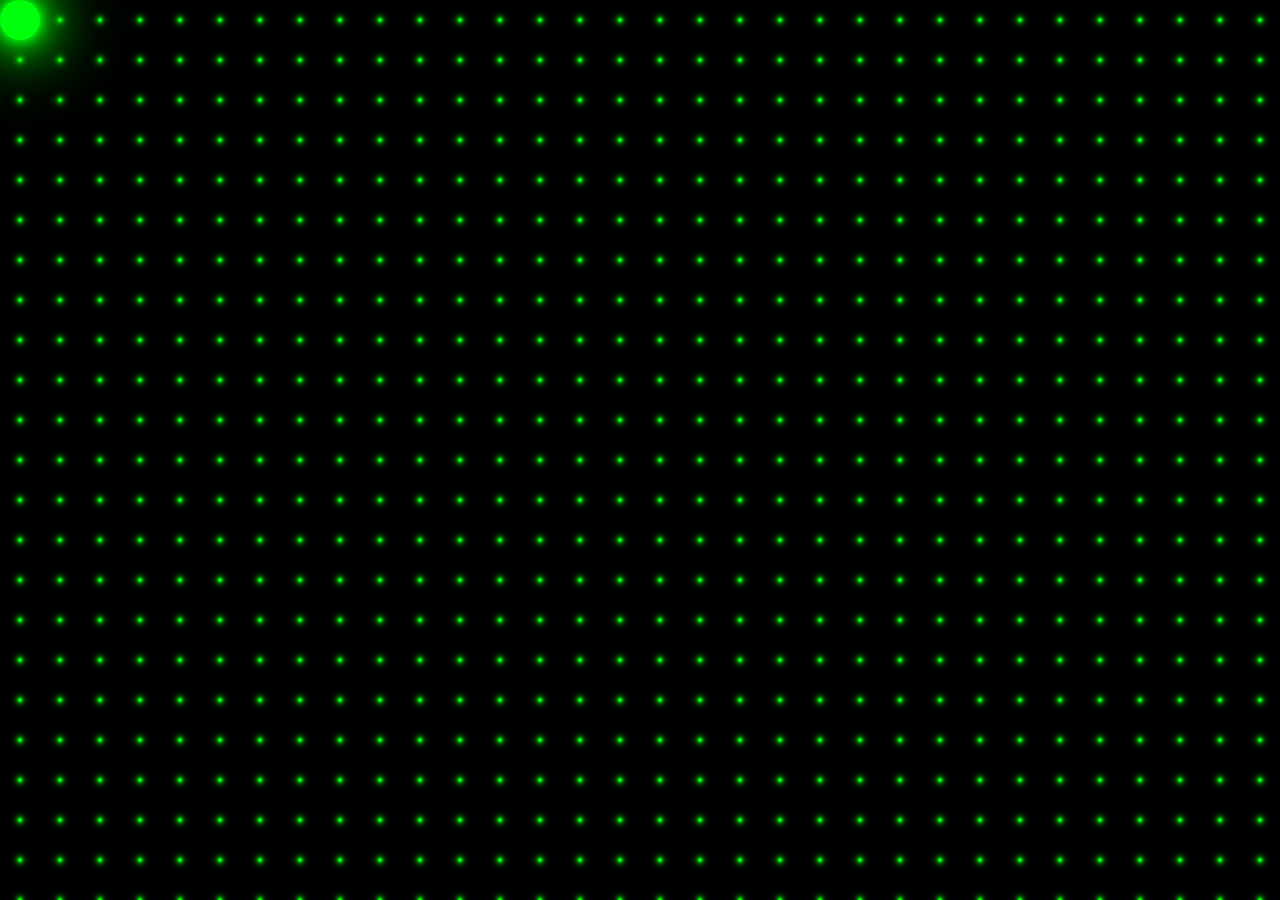
<file: discofloor/index.html>
<!DOCTYPE html>
<html>
    <head>
        <meta charset="utf-8">
        <title>disco</title>
        <link rel="stylesheet" href="style.css">
    </head>
    <body>
        <section>
            <span></span>
            <span></span>
            <span></span>
            <span></span>
            <span></span>
            <span></span>
            <span></span>
            <span></span>
            <span></span>
            <span></span>
            <span></span>
            <span></span>
            <span></span>
            <span></span>
            <span></span>
            <span></span>
            <span></span>
            <span></span>
            <span></span>
            <span></span>
            <span></span>
            <span></span>
            <span></span>
            <span></span>
            <span></span>
            <span></span>
            <span></span>
            <span></span>
            <span></span>
            <span></span>
            <span></span>
            <span></span>
            <span></span>
            <span></span>
            <span></span>
            <span></span>
            <span></span>
            <span></span>
            <span></span>
            <span></span>
            <span></span>
            <span></span>
            <span></span>
            <span></span>
            <span></span>
            <span></span>
            <span></span>
            <span></span>
            <span></span>
            <span></span>
            <span></span>
            <span></span>
            <span></span>
            <span></span>
            <span></span>
            <span></span>
            <span></span>
            <span></span>
            <span></span>
            <span></span>
            <span></span>
            <span></span>
            <span></span>
            <span></span>
            <span></span>
            <span></span>
            <span></span>
            <span></span>
            <span></span>
            <span></span>
            <span></span>
            <span></span>
            <span></span>
            <span></span>
            <span></span>
            <span></span>
            <span></span>
            <span></span>
            <span></span>
            <span></span>
            <span></span>
            <span></span>
            <span></span>
            <span></span>
            <span></span>
            <span></span>
            <span></span>
            <span></span>
            <span></span>
            <span></span>
            <span></span>
            <span></span>
            <span></span>
            <span></span>
            <span></span>
            <span></span>
            <span></span>
            <span></span>
            <span></span>
            <span></span>
            <span></span>
            <span></span>
            <span></span>
            <span></span>
            <span></span>
            <span></span>
            <span></span>
            <span></span>
            <span></span>
            <span></span>
            <span></span>
            <span></span>
            <span></span>
            <span></span>
            <span></span>
            <span></span>
            <span></span>
            <span></span>
            <span></span>
            <span></span>
            <span></span>
            <span></span>
            <span></span>
            <span></span>
            <span></span>
            <span></span>
            <span></span>
            <span></span>
            <span></span>
            <span></span>
            <span></span>
            <span></span>
            <span></span>
            <span></span>
            <span></span>
            <span></span>
            <span></span>
            <span></span>
            <span></span>
            <span></span>
            <span></span>
            <span></span>
            <span></span>
            <span></span>
            <span></span>
            <span></span>
            <span></span>
            <span></span>
            <span></span>
            <span></span>
            <span></span>
            <span></span>
            <span></span>
            <span></span>
            <span></span>
            <span></span>
            <span></span>
            <span></span>
            <span></span>
            <span></span>
            <span></span>
            <span></span>
            <span></span>
            <span></span>
            <span></span>
            <span></span>
            <span></span>
            <span></span>
            <span></span>
            <span></span>
            <span></span>
            <span></span>
            <span></span>
            <span></span>
            <span></span>
            <span></span>
            <span></span>
            <span></span>
            <span></span>
            <span></span>
            <span></span>
            <span></span>
            <span></span>
            <span></span>
            <span></span>
            <span></span>
            <span></span>
            <span></span>
            <span></span>
            <span></span>
            <span></span>
            <span></span>
            <span></span>
            <span></span>
            <span></span>
            <span></span>
            <span></span>
            <span></span>
            <span></span>
            <span></span>
            <span></span>
            <span></span>
            <span></span>
            <span></span>
            <span></span>
            <span></span>
            <span></span>
            <span></span>
            <span></span>
            <span></span>
            <span></span>
            <span></span>
            <span></span>
            <span></span>
            <span></span>
            <span></span>
            <span></span>
            <span></span>
            <span></span>
            <span></span>
            <span></span>
            <span></span>
            <span></span>
            <span></span>
            <span></span>
            <span></span>
            <span></span>
            <span></span>
            <span></span>
            <span></span>
            <span></span>
            <span></span>
            <span></span>
            <span></span>
            <span></span>
            <span></span>
            <span></span>
            <span></span>
            <span></span>
            <span></span>
            <span></span>
            <span></span>
            <span></span>
            <span></span>
            <span></span>
            <span></span>
            <span></span>
            <span></span>
            <span></span>
            <span></span>
            <span></span>
            <span></span>
            <span></span>
            <span></span>
            <span></span>
            <span></span>
            <span></span>
            <span></span>
            <span></span>
            <span></span>
            <span></span>
            <span></span>
            <span></span>
            <span></span>
            <span></span>
            <span></span>
            <span></span>
            <span></span>
            <span></span>
            <span></span>
            <span></span>
            <span></span>
            <span></span>
            <span></span>
            <span></span>
            <span></span>
            <span></span>
            <span></span>
            <span></span>
            <span></span>
            <span></span>
            <span></span>
            <span></span>
            <span></span>
            <span></span>
            <span></span>
            <span></span>
            <span></span>
            <span></span>
            <span></span>
            <span></span>
            <span></span>
            <span></span>
            <span></span>
            <span></span>
            <span></span>
            <span></span>
            <span></span>
            <span></span>
            <span></span>
            <span></span>
            <span></span>
            <span></span>
            <span></span>
            <span></span>
            <span></span>
            <span></span>
            <span></span>
            <span></span>
            <span></span>
            <span></span>
            <span></span>
            <span></span>
            <span></span>
            <span></span>
            <span></span>
            <span></span>
            <span></span>
            <span></span>
            <span></span>
            <span></span>
            <span></span>
            <span></span>
            <span></span>
            <span></span>
            <span></span>
            <span></span>
            <span></span>
            <span></span>
            <span></span>
            <span></span>
            <span></span>
            <span></span>
            <span></span>
            <span></span>
            <span></span>
            <span></span>
            <span></span>
            <span></span>
            <span></span>
            <span></span>
            <span></span>
            <span></span>
            <span></span>
            <span></span>
            <span></span>
            <span></span>
            <span></span>
            <span></span>
            <span></span>
            <span></span>
            <span></span>
            <span></span>
            <span></span>
            <span></span>
            <span></span>
            <span></span>
            <span></span>
            <span></span>
            <span></span>
            <span></span>
            <span></span>
            <span></span>
            <span></span>
            <span></span>
            <span></span>
            <span></span>
            <span></span>
            <span></span>
            <span></span>
            <span></span>
            <span></span>
            <span></span>
            <span></span>
            <span></span>
            <span></span>
            <span></span>
            <span></span>
            <span></span>
            <span></span>
            <span></span>
            <span></span>
            <span></span>
            <span></span>
            <span></span>
            <span></span>
            <span></span>
            <span></span>
            <span></span>
            <span></span>
            <span></span>
            <span></span>
            <span></span>
            <span></span>
            <span></span>
            <span></span>
            <span></span>
            <span></span>
            <span></span>
            <span></span>
            <span></span>
            <span></span>
            <span></span>
            <span></span>
            <span></span>
            <span></span>
            <span></span>
            <span></span>
            <span></span>
            <span></span>
            <span></span>
            <span></span>
            <span></span>
            <span></span>
            <span></span>
            <span></span>
            <span></span>
            <span></span>
            <span></span>
            <span></span>
            <span></span>
            <span></span>
            <span></span>
            <span></span>
            <span></span>
            <span></span>
            <span></span>
            <span></span>
            <span></span>
            <span></span>
            <span></span>
            <span></span>
            <span></span>
            <span></span>
            <span></span>
            <span></span>
            <span></span>
            <span></span>
            <span></span>
            <span></span>
            <span></span>
            <span></span>
            <span></span>
            <span></span>
            <span></span>
            <span></span>
            <span></span>
            <span></span>
            <span></span>
            <span></span>
            <span></span>
            <span></span>
            <span></span>
            <span></span>
            <span></span>
            <span></span>
            <span></span>
            <span></span>
            <span></span>
            <span></span>
            <span></span>
            <span></span>
            <span></span>
            <span></span>
            <span></span>
            <span></span>
            <span></span>
            <span></span>
            <span></span>
            <span></span>
            <span></span>
            <span></span>
            <span></span>
            <span></span>
            <span></span>
            <span></span>
            <span></span>
            <span></span>
            <span></span>
            <span></span>
            <span></span>
            <span></span>
            <span></span>
            <span></span>
            <span></span>
            <span></span>
            <span></span>
            <span></span>
            <span></span>
            <span></span>
            <span></span>
            <span></span>
            <span></span>
            <span></span>
            <span></span>
            <span></span>
            <span></span>
            <span></span>
            <span></span>
            <span></span>
            <span></span>
            <span></span>
            <span></span>
            <span></span>
            <span></span>
            <span></span>
            <span></span>
            <span></span>
            <span></span>
            <span></span>
            <span></span>
            <span></span>
            <span></span>
            <span></span>
            <span></span>
            <span></span>
            <span></span>
            <span></span>
            <span></span>
            <span></span>
            <span></span>
            <span></span>
            <span></span>
            <span></span>
            <span></span>
            <span></span>
            <span></span>
            <span></span>
            <span></span>
            <span></span>
            <span></span>
            <span></span>
            <span></span>
            <span></span>
            <span></span>
            <span></span>
            <span></span>
            <span></span>
            <span></span>
            <span></span>
            <span></span>
            <span></span>
            <span></span>
            <span></span>
            <span></span>
            <span></span>
            <span></span>
            <span></span>
            <span></span>
            <span></span>
            <span></span>
            <span></span>
            <span></span>
            <span></span>
            <span></span>
            <span></span>
            <span></span>
            <span></span>
            <span></span>
            <span></span>
            <span></span>
            <span></span>
            <span></span>
            <span></span>
            <span></span>
            <span></span>
            <span></span>
            <span></span>
            <span></span>
            <span></span>
            <span></span>
            <span></span>
            <span></span>
            <span></span>
            <span></span>
            <span></span>
            <span></span>
            <span></span>
            <span></span>
            <span></span>
            <span></span>
            <span></span>
            <span></span>
            <span></span>
            <span></span>
            <span></span>
            <span></span>
            <span></span>
            <span></span>
            <span></span>
            <span></span>
            <span></span>
            <span></span>
            <span></span>
            <span></span>
            <span></span>
            <span></span>
            <span></span>
            <span></span>
            <span></span>
            <span></span>
            <span></span>
            <span></span>
            <span></span>
            <span></span>
            <span></span>
            <span></span>
            <span></span>
            <span></span>
            <span></span>
            <span></span>
            <span></span>
            <span></span>
            <span></span>
            <span></span>
            <span></span>
            <span></span>
            <span></span>
            <span></span>
            <span></span>
            <span></span>
            <span></span>
            <span></span>
            <span></span>
            <span></span>
            <span></span>
            <span></span>
            <span></span>
            <span></span>
            <span></span>
            <span></span>
            <span></span>
            <span></span>
            <span></span>
            <span></span>
            <span></span>
            <span></span>
            <span></span>
            <span></span>
            <span></span>
            <span></span>
            <span></span>
            <span></span>
            <span></span>
            <span></span>
            <span></span>
            <span></span>
            <span></span>
            <span></span>
            <span></span>
            <span></span>
            <span></span>
            <span></span>
            <span></span>
            <span></span>
            <span></span>
            <span></span>
            <span></span>
            <span></span>
            <span></span>
            <span></span>
            <span></span>
            <span></span>
            <span></span>
            <span></span>
            <span></span>
            <span></span>
            <span></span>
            <span></span>
            <span></span>
            <span></span>
            <span></span>
            <span></span>
            <span></span>
            <span></span>
            <span></span>
            <span></span>
            <span></span>
            <span></span>
            <span></span>
            <span></span>
            <span></span>
            <span></span>
            <span></span>
            <span></span>
            <span></span>
            <span></span>
            <span></span>
            <span></span>
            <span></span>
            <span></span>
            <span></span>
            <span></span>
            <span></span>
            <span></span>
            <span></span>
            <span></span>
            <span></span>
            <span></span>
            <span></span>
            <span></span>
            <span></span>
            <span></span>
            <span></span>
            <span></span>
            <span></span>
            <span></span>
            <span></span>
            <span></span>
            <span></span>
            <span></span>
            <span></span>
            <span></span>
            <span></span>
            <span></span>
            <span></span>
            <span></span>
            <span></span>
            <span></span>
            <span></span>
            <span></span>
            <span></span>
            <span></span>
            <span></span>
            <span></span>
            <span></span>
            <span></span>
            <span></span>
            <span></span>
            <span></span>
            <span></span>
            <span></span>
            <span></span>
            <span></span>
            <span></span>
            <span></span>
            <span></span>
            <span></span>
            <span></span>
            <span></span>
            <span></span>
            <span></span>
            <span></span>
            <span></span>
            <span></span>
            <span></span>
            <span></span>
            <span></span>
            <span></span>
            <span></span>
            <span></span>
            <span></span>
            <span></span>
            <span></span>
            <span></span>
            <span></span>
            <span></span>
            <span></span>
            <span></span>
            <span></span>
            <span></span>
            <span></span>
            <span></span>
            <span></span>
            <span></span>
            <span></span>
            <span></span>
            <span></span>
            <span></span>
            <span></span>
            <span></span>
            <span></span>
            <span></span>
            <span></span>
            <span></span>
            <span></span>
            <span></span>
            <span></span>
            <span></span>
            <span></span>
            <span></span>
            <span></span>
            <span></span>
            <span></span>
            <span></span>
            <span></span>
            <span></span>
            <span></span>
            <span></span>
            <span></span>
            <span></span>
            <span></span>
            <span></span>
            <span></span>
            <span></span>
            <span></span>
            <span></span>
            <span></span>
            <span></span>
            <span></span>
            <span></span>
            <span></span>
            <span></span>
            <span></span>
            <span></span>
            <span></span>
            <span></span>
            <span></span>
            <span></span>
            <span></span>
            <span></span>
            <span></span>
            <span></span>
            <span></span>
            <span></span>
            <span></span>
            <span></span>
            <span></span>
            <span></span>
            <span></span>
            <span></span>
            <span></span>
            <span></span>
            <span></span>
            <span></span>
            <span></span>
            <span></span>
            <span></span>
            <span></span>
            <span></span>
            <span></span>
            <span></span>
            <span></span>
            <span></span>
            <span></span>
            <span></span>
            <span></span>
            <span></span>
            <span></span>
            <span></span>
            <span></span>
            <span></span>
            <span></span>
            <span></span>
            <span></span>
            <span></span>
            <span></span>
            <span></span>
            <span></span>
            <span></span>
            <span></span>
            <span></span>
            <span></span>
            <span></span>
            <span></span>
            <span></span>
            <span></span>
            <span></span>
            <span></span>
            <span></span>
            <span></span>
            <span></span>
            <span></span>
            <span></span>
            <span></span>
            <span></span>
            <span></span>
            <span></span>
            <span></span>
            <span></span>
            <span></span>
            <span></span>
            <span></span>
            <span></span>
            <span></span>
            <span></span>
            <span></span>
            <span></span>
            <span></span>
            <span></span>
            <span></span>
            <span></span>
            <span></span>
            <span></span>
            <span></span>
            <span></span>
            <span></span>
            <span></span>
            <span></span>
            <span></span>
            <span></span>
            <span></span>
            <span></span>
            <span></span>
            <span></span>
            <span></span>
            <span></span>
            <span></span>
            <span></span>
            <span></span>
            <span></span>
            <span></span>
            <span></span>
            <span></span>
            <span></span>
            <span></span>
            <span></span>
            <span></span>
            <span></span>
            <span></span>
            <span></span>
            <span></span>
            <span></span>
            <span></span>
            <span></span>
            <span></span>
            <span></span>
            <span></span>
            <span></span>
            <span></span>
            <span></span>
            <span></span>
            <span></span>
            <span></span>
            <span></span>
            <span></span>
            <span></span>
            <span></span>
            <span></span>
            <span></span>
            <span></span>
            <span></span>
            <span></span>
            <span></span>
            <span></span>
            <span></span>
            <span></span>
            <span></span>
            <span></span>
            <span></span>
            <span></span>
            <span></span>
            <span></span>
            <span></span>
            <span></span>
            <span></span>
            <span></span>
            <span></span>
            <span></span>
            <span></span>
            <span></span>
            <span></span>
            <span></span>
            <span></span>
            <span></span>
            <span></span>
            <span></span>
            <span></span>
            <span></span>
            <span></span>
            <span></span>
            <span></span>
            <span></span>
            <span></span>
            <span></span>
            <span></span>
            <span></span>
            <span></span>
            <span></span>
            <span></span>
            <span></span>
            <span></span>
            <span></span>
            <span></span>
            <span></span>
            <span></span>
            <span></span>
            <span></span>
            <span></span>
            <span></span>
            <span></span>
            <span></span>
            <span></span>
            <span></span>
            <span></span>
            <span></span>
            <span></span>
            <span></span>
            <span></span>
            <span></span>
            <span></span>
            <span></span>
            <span></span>
            <span></span>
            <span></span>
            <span></span>
            <span></span>
            <span></span>
            <span></span>
            <span></span>
            <span></span>
            <span></span>
            <span></span>
            <span></span>
            <span></span>
            <span></span>
            <span></span>
            <span></span>
            <span></span>
            <span></span>
            <span></span>
            <span></span>
            <span></span>
            <span></span>
            <span></span>
            <span></span>
            <span></span>
            <span></span>
            <span></span>
            <span></span>
            <span></span>
            <span></span>
            <span></span>
            <span></span>
            <span></span>
            <span></span>
            <span></span>
            <span></span>
            <span></span>
            <span></span>
            <span></span>
            <span></span>
            <span></span>
            <span></span>
            <span></span>
            <span></span>
            <span></span>
            <span></span>
            <span></span>
            <span></span>
            <span></span>
            <span></span>
            <span></span>
            <span></span>
            <span></span>
            <span></span>
            <span></span>
            <span></span>
            <span></span>
            <span></span>
            <span></span>
            <span></span>
            <span></span>
            <span></span>
            <span></span>
            <span></span>
            <span></span>
            <span></span>
            <span></span>
            <span></span>
            <span></span>
            <span></span>
            <span></span>
            <span></span>
            <span></span>
            <span></span>
            <span></span>
            <span></span>
            <span></span>
            <span></span>
            <span></span>
            <span></span>
            <span></span>
            <span></span>
            <span></span>
            <span></span>
            <span></span>
            <span></span>
            <span></span>
            <span></span>
            <span></span>
            <span></span>
            <span></span>
            <span></span>
            <span></span>
            <span></span>
            <span></span>
            <span></span>
            <span></span>
            <span></span>
            <span></span>
            <span></span>
            <span></span>
            <span></span>
            <span></span>
            <span></span>
            <span></span>
            <span></span>
            <span></span>
            <span></span>
            <span></span>
            <span></span>
            <span></span>
            <span></span>
            <span></span>
            <span></span>
            <span></span>
            <span></span>
            <span></span>
            <span></span>
            <span></span>
            <span></span>
            <span></span>
            <span></span>
            <span></span>
            <span></span>
            <span></span>
            <span></span>
            <span></span>
            <span></span>
            <span></span>
            <span></span>
            <span></span>
            <span></span>
            <span></span>
            <span></span>
            <span></span>
            <span></span>
            <span></span>
            <span></span>
            <span></span>
            <span></span>
            <span></span>
            <span></span>
            <span></span>
            <span></span>
            <span></span>
            <span></span>
            <span></span>
            <span></span>
            <span></span>
            <span></span>
            <span></span>
            <span></span>
            <span></span>
            <span></span>
            <span></span>
            <span></span>
            <span></span>
            <span></span>
            <span></span>
            <span></span>
            <span></span>
            <span></span>
            <span></span>
            <span></span>
            <span></span>
            <span></span>
            <span></span>
            <span></span>
            <span></span>
            <span></span>
            <span></span>
            <span></span>
            <span></span>
            <span></span>
            <span></span>
            <span></span>
            <span></span>
            <span></span>
            <span></span>
            <span></span>
            <span></span>
            <span></span>
            <span></span>
            <span></span>
            <span></span>
            <span></span>
            <span></span>
            <span></span>
            <span></span>
            <span></span>
            <span></span>
            <span></span>
            <span></span>
            <span></span>
            <span></span>
            <span></span>
            <span></span>
            <span></span>
            <span></span>
            <span></span>
            <span></span>
            <span></span>
            <span></span>
            <span></span>
            <span></span>
            <span></span>
            <span></span>
            <span></span>
            <span></span>
            <span></span>
            <span></span>
            <span></span>
            <span></span>
            <span></span>
            <span></span>
            <span></span>
            <span></span>
            <span></span>
            <span></span>
            <span></span>
            <span></span>
            <span></span>
            <span></span>
            <span></span>
            <span></span>
            <span></span>
            <span></span>
            <span></span>
            <span></span>
            <span></span>
            <span></span>
            <span></span>
            <span></span>
            <span></span>
            <span></span>
            <span></span>
            <span></span>
            <span></span>
            <span></span>
            <span></span>
            <span></span>
            <span></span>
            <span></span>
            <span></span>
            <span></span>
            <span></span>
            <span></span>
            <span></span>
            <span></span>
            <span></span>
            <span></span>
            <span></span>
            <span></span>
            <span></span>
            <span></span>
            <span></span>
            <span></span>
            <span></span>
            <span></span>
            <span></span>
            <span></span>
            <span></span>
            <span></span>
            <span></span>
            <span></span>
            <span></span>
            <span></span>
            <span></span>
            <span></span>
            <span></span>
            <span></span>
            <span></span>
            <span></span>
            <span></span>
            <span></span>
            <span></span>
            <span></span>
            <span></span>
            <span></span>
            <span></span>
            <span></span>
            <span></span>
            <span></span>
            <span></span>
            <span></span>
            <span></span>
            <span></span>
            <span></span>
            <span></span>
            <span></span>
            <span></span>
            <span></span>
            <span></span>
            <span></span>
            <span></span>
            <span></span>
            <span></span>
            <span></span>
            <span></span>
            <span></span>
            <span></span>
            <span></span>
            <span></span>
            <span></span>
            <span></span>
            <span></span>
            <span></span>
            <span></span>
            <span></span>
            <span></span>
            <span></span>
            <span></span>
            <span></span>
            <span></span>
            <span></span>
            <span></span>
            <span></span>
            <span></span>
            <span></span>
            <span></span>
            <span></span>
            <span></span>
            <span></span>
            <span></span>
            <span></span>
            <span></span>
            <span></span>
            <span></span>
            <span></span>
            <span></span>
            <span></span>
            <span></span>
            <span></span>
            <span></span>
            <span></span>
            <span></span>
            <span></span>
            <span></span>
            <span></span>
            <span></span>
            <span></span>
            <span></span>
            <span></span>
            <span></span>
            <span></span>
            <span></span>
            <span></span>
            <span></span>
            <span></span>
            <span></span>
            <span></span>
            <span></span>
            <span></span>
            <span></span>
            <span></span>
            <span></span>
            <span></span>
            <span></span>
            <span></span>
            <span></span>
            <span></span>
            <span></span>
            <span></span>
            <span></span>
            <span></span>
            <span></span>
            <span></span>
            <span></span>
            <span></span>
            <span></span>
            <span></span>
            <span></span>
            <span></span>
            <span></span>
            <span></span>
            <span></span>
            <span></span>
            <span></span>
            <span></span>
            <span></span>
            <span></span>
            <span></span>
            <span></span>
            <span></span>
            <span></span>
            <span></span>
            <span></span>
            <span></span>
            <span></span>
            <span></span>
            <span></span>
            <span></span>
            <span></span>
            <span></span>
            <span></span>
            <span></span>
            <span></span>
            <span></span>
            <span></span>
            <span></span>
            <span></span>
            <span></span>
            <span></span>
            <span></span>
            <span></span>
            <span></span>
            <span></span>
            <span></span>
            <span></span>
            <span></span>
            <span></span>
            <span></span>
            <span></span>
            <span></span>
            <span></span>
            <span></span>
            <span></span>
            <span></span>
            <span></span>
            <span></span>
            <span></span>
            <span></span>
            <span></span>
            <span></span>
            <span></span>
            <span></span>
            <span></span>
            <span></span>
            <span></span>
            <span></span>
            <span></span>
            <span></span>
            <span></span>
            <span></span>
            <span></span>
            <span></span>
            <span></span>
            <span></span>
            <span></span>
            <span></span>
            <span></span>
            <span></span>
            <span></span>
            <span></span>
            <span></span>
            <span></span>
            <span></span>
            <span></span>
            <span></span>
            <span></span>
            <span></span>
            <span></span>
            <span></span>
            <span></span>
            <span></span>
            <span></span>
            <span></span>
            <span></span>
            <span></span>
            <span></span>
            <span></span>
            <span></span>
            <span></span>
            <span></span>
            <span></span>
            <span></span>
            <span></span>
            <span></span>
            <span></span>
            <span></span>
            <span></span>
            <span></span>
            <span></span>
            <span></span>
            <span></span>
            <span></span>
            <span></span>
            <span></span>
            <span></span>
            <span></span>
            <span></span>
            <span></span>
            <span></span>
            <span></span>
            <span></span>
            <span></span>
            <span></span>
            <span></span>
            <span></span>
            <span></span>
            <span></span>
            <span></span>
            <span></span>
            <span></span>
            <span></span>
            <span></span>
            <span></span>
            <span></span>
            <span></span>
            <span></span>
            <span></span>
            <span></span>
            <span></span>
            <span></span>
            <span></span>
            <span></span>
            <span></span>
            <span></span>
            <span></span>
            <span></span>
            <span></span>
            <span></span>
            <span></span>
            <span></span>
            <span></span>
            <span></span>
            <span></span>
            <span></span>
            <span></span>
            <span></span>
            <span></span>
            <span></span>
            <span></span>
            <span></span>
            <span></span>
            <span></span>
            <span></span>
            <span></span>
            <span></span>
            <span></span>
            <span></span>
            <span></span>
            <span></span>
            <span></span>
            <span></span>
            <span></span>
            <span></span>
            <span></span>
            <span></span>
            <span></span>
            <span></span>
            <span></span>
            <span></span>
            <span></span>
            <span></span>
            <span></span>
            <span></span>
            <span></span>
            <span></span>
            <span></span>
            <span></span>
            <span></span>
            <span></span>
            <span></span>
            <span></span>
            <span></span>
            <span></span>
            <span></span>
            <span></span>
            <span></span>
            <span></span>
            <span></span>
            <span></span>
            <span></span>
            <span></span>
            <span></span>
            <span></span>
            <span></span>
            <span></span>
            <span></span>
            <span></span>
            <span></span>
            <span></span>
            <span></span>
            <span></span>
            <span></span>
            <span></span>
            <span></span>
            <span></span>
            <span></span>
            <span></span>
            <span></span>
            <span></span>
            <span></span>
            <span></span>
            <span></span>
            <span></span>
            <span></span>
            <span></span>
            <span></span>
            <span></span>
            <span></span>
            <span></span>
            <span></span>
            <span></span>
            <span></span>
            <span></span>
            <span></span>
            <span></span>
            <span></span>
            <span></span>
            <span></span>
            <span></span>
            <span></span>
            <span></span>
            <span></span>
            <span></span>
            <span></span>
            <span></span>
            <span></span>
            <span></span>
            <span></span>
            <span></span>
            <span></span>
            <span></span>
            <span></span>
            <span></span>
            <span></span>
            <span></span>
            <span></span>
            <span></span>
            <span></span>
            <span></span>
            <span></span>
            <span></span>
            <span></span>
            <span></span>
            <span></span>
            <span></span>
            <span></span>
            <span></span>
            <span></span>
            <span></span>
            <span></span>
            <span></span>
            <span></span>
            <span></span>
            <span></span>
            <span></span>
            <span></span>
            <span></span>
            <span></span>
            <span></span>
            <span></span>
            <span></span>
            <span></span>
            <span></span>
            <span></span>
            <span></span>
            <span></span>
            <span></span>
            <span></span>
            <span></span>
            <span></span>
            <span></span>
            <span></span>
            <span></span>
            <span></span>
            <span></span>
            <span></span>
            <span></span>
            <span></span>
            <span></span>
            <span></span>
            <span></span>
            <span></span>
            <span></span>
            <span></span>
            <span></span>
            <span></span>
            <span></span>
            <span></span>
            <span></span>
            <span></span>
            <span></span>
            <span></span>
            <span></span>
            <span></span>
            <span></span>
            <span></span>
            <span></span>
            <span></span>
            <span></span>
            <span></span>
            <span></span>
            <span></span>
            <span></span>
            <span></span>
            <span></span>
            <span></span>
            <span></span>
            <span></span>
            <span></span>
            <span></span>
            <span></span>
            <span></span>
            <span></span>
            <span></span>
            <span></span>
            <span></span>
            <span></span>
            <span></span>
            <span></span>
            <span></span>
            <span></span>
            <span></span>
            <span></span>
            <span></span>
            <span></span>
            <span></span>
            <span></span>
            <span></span>
            <span></span>
            <span></span>
            <span></span>
            <span></span>
            <span></span>
            <span></span>
            <span></span>
            <span></span>
            <span></span>
            <span></span>
            <span></span>
            <span></span>
            <span></span>
            <span></span>
            <span></span>
            <span></span>
            <span></span>
            <span></span>
            <span></span>
            <span></span>
            <span></span>
            <span></span>
            <span></span>
            <span></span>
            <span></span>
            <span></span>
            <span></span>
            <span></span>
            <span></span>
            <span></span>
            <span></span>
            <span></span>
            <span></span>
            <span></span>
            <span></span>
            <span></span>
            <span></span>
            <span></span>
            <span></span>
            <span></span>
            <span></span>
            <span></span>
            <span></span>
            <span></span>
            <span></span>
            <span></span>
            <span></span>
            <span></span>
            <span></span>
            <span></span>
            <span></span>
            <span></span>
            <span></span>
            <span></span>
            <span></span>
            <span></span>
            <span></span>
            <span></span>
            <span></span>
            <span></span>
            <span></span>
            <span></span>
            <span></span>
            <span></span>
            <span></span>
            <span></span>
            <span></span>
            <span></span>
            <span></span>
            <span></span>
            <span></span>
            <span></span>
            <span></span>
            <span></span>
            <span></span>
            <span></span>
            <span></span>
            <span></span>
            <span></span>
            <span></span>
            <span></span>
            <span></span>
            <span></span>
            <span></span>
            <span></span>
            <span></span>
            <span></span>
            <span></span>
            <span></span>
            <span></span>
            <span></span>
            <span></span>
            <span></span>
            <span></span>
            <span></span>
            <span></span>
            <span></span>
            <span></span>
            <span></span>
            <span></span>
            <span></span>
            <span></span>
            <span></span>
            <span></span>
            <span></span>
            <span></span>
            <span></span>
            <span></span>
            <span></span>
            <span></span>
            <span></span>
            <span></span>
            <span></span>
            <span></span>
            <span></span>
            <span></span>
            <span></span>
            <span></span>
            <span></span>
            <span></span>
            <span></span>
            <span></span>
            <span></span>
            <span></span>
            <span></span>
            <span></span>
            <span></span>
            <span></span>
            <span></span>
            <span></span>
            <span></span>
            <span></span>
            <span></span>
            <span></span>
            <span></span>
            <span></span>
            <span></span>
            <span></span>
            <span></span>
            <span></span>
            <span></span>
            <span></span>
            <span></span>
            <span></span>
            <span></span>
            <span></span>
            <span></span>
            <span></span>
            <span></span>
            <span></span>
            <span></span>
            <span></span>
            <span></span>
            <span></span>
            <span></span>
            <span></span>
            <span></span>
            <span></span>
            <span></span>
            <span></span>
            <span></span>
            <span></span>
            <span></span>
            <span></span>
            <span></span>
            <span></span>
            <span></span>
            <span></span>
            <span></span>
            <span></span>
            <span></span>
            <span></span>
            <span></span>
            <span></span>
            <span></span>
            <span></span>
            <span></span>
            <span></span>
            <span></span>
            <span></span>
            <span></span>
            <span></span>
            <span></span>
            <span></span>
            <span></span>
            <span></span>
            <span></span>
            <span></span>
            <span></span>
            <span></span>
            <span></span>
            <span></span>
            <span></span>
            <span></span>
            <span></span>
            <span></span>
            <span></span>
            <span></span>
            <span></span>
            <span></span>
            <span></span>
            <span></span>
            <span></span>
            <span></span>
            <span></span>
            <span></span>
            <span></span>
            <span></span>
            <span></span>
            <span></span>
            <span></span>
            <span></span>
            <span></span>
            <span></span>
            <span></span>
            <span></span>
            <span></span>
            <span></span>
            <span></span>
            <span></span>
            <span></span>
            <span></span>
            <span></span>
            <span></span>
            <span></span>
            <span></span>
            <span></span>
            <span></span>
            <span></span>
            <span></span>
            <span></span>
            <span></span>
            <span></span>
            <span></span>
            <span></span>
            <span></span>
            <span></span>
            <span></span>
            <span></span>
            <span></span>
            <span></span>
            <span></span>
            <span></span>
            <span></span>
            <span></span>
            <span></span>
            <span></span>
            <span></span>
            <span></span>
            <span></span>
            <span></span>
            <span></span>
            <span></span>
            <span></span>
            <span></span>
            <span></span>
            <span></span>
            <span></span>
            <span></span>
            <span></span>
            <span></span>
            <span></span>
            <span></span>
            <span></span>
            <span></span>
            <span></span>
            <span></span>
            <span></span>
            <span></span>
            <span></span>
            <span></span>
            <span></span>
            <span></span>
            <span></span>
            <span></span>
            <span></span>
            <span></span>
            <span></span>
            <span></span>
            <span></span>
            <span></span>
            <span></span>
            <span></span>
            <span></span>
            <span></span>
            <span></span>
            <span></span>
            <span></span>
            <span></span>
            <span></span>
            <span></span>
            <span></span>
            <span></span>
            <span></span>
            <span></span>
            <span></span>
            <span></span>
            <span></span>
            <span></span>
            <span></span>
            <span></span>
            <span></span>
            <span></span>
            <span></span>
            <span></span>
            <span></span>
            <span></span>
            <span></span>
            <span></span>
            <span></span>
            <span></span>
            <span></span>
            <span></span>
            <span></span>
            <span></span>
            <span></span>
            <span></span>
            <span></span>
            <span></span>
            <span></span>
            <span></span>
            <span></span>
            <span></span>
            <span></span>
            <span></span>
            <span></span>
            <span></span>
            <span></span>
            <span></span>
            <span></span>
            <span></span>
            <span></span>
            <span></span>
            <span></span>
            <span></span>
            <span></span>
            <span></span>
            <span></span>
            <span></span>
            <span></span>
            <span></span>
            <span></span>
        </section>
    </body>
</html>
</file>
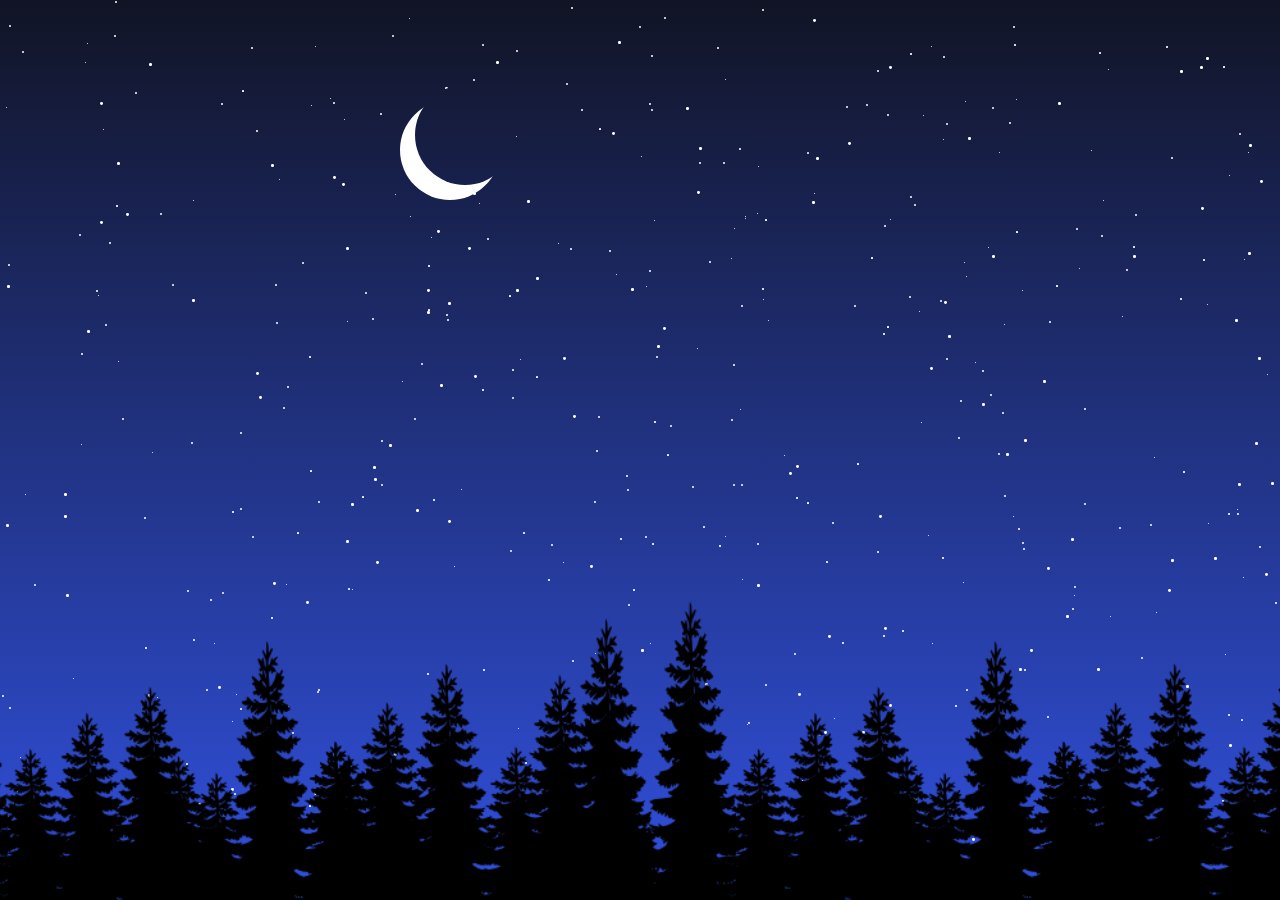
<file: sterrennacht_banner/index.html>
<!DOCTYPE html>
<html>
    <head>
        <title>sterrennacht banner</title>
        <link rel="stylesheet" type="text/css" href="style.css">
    </head>
    <body>
            <div class="scene">
                <div class="moon"></div>
                   <img src="images_media\forest.png" class="forest"> 
            </div>  
            <script src="script.js"></script>  
    </body>
</html>
</file>
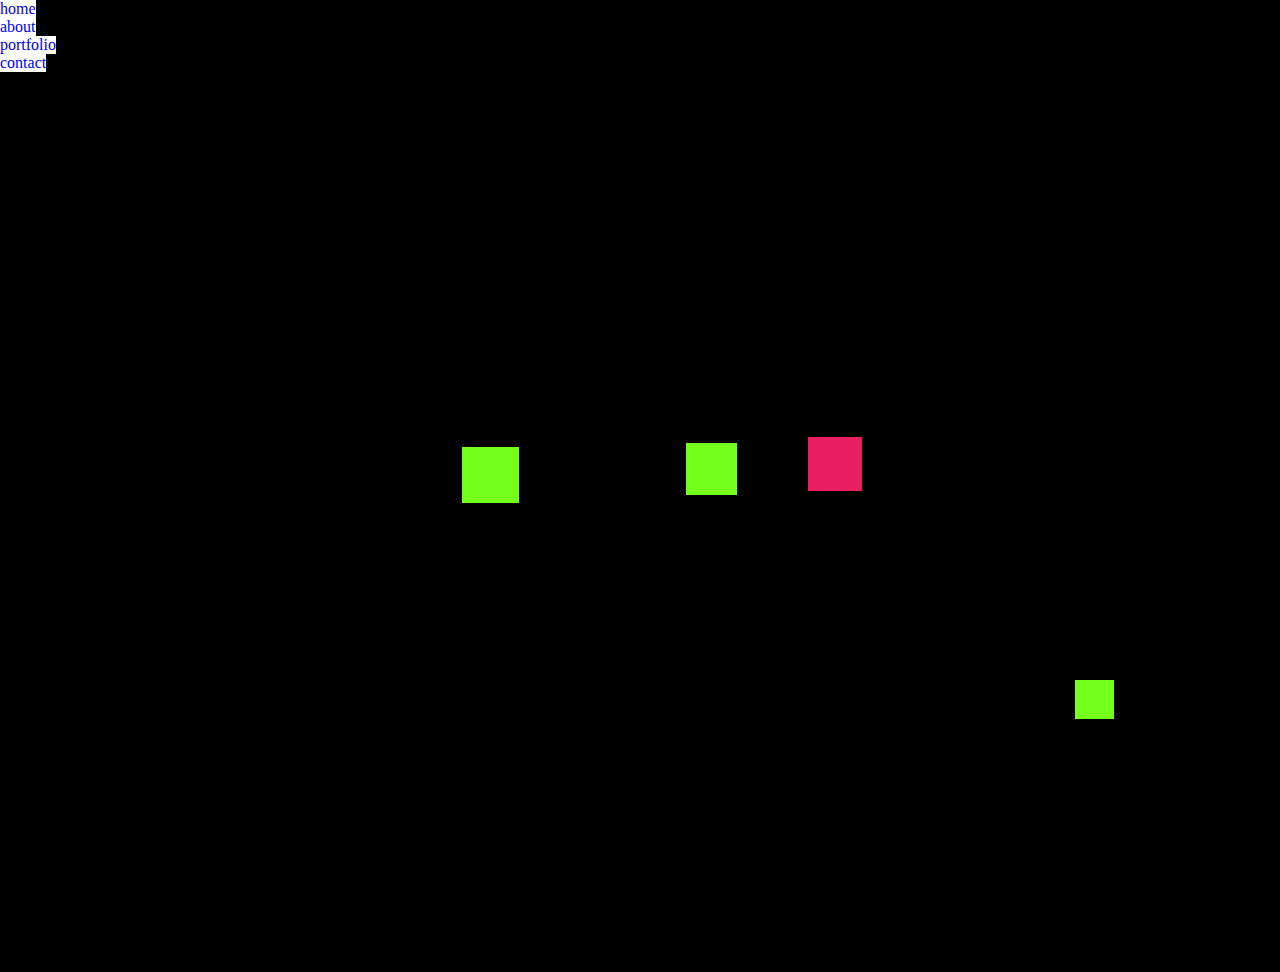
<file: animated background version 1.0/background_portfolio_test.html>
<!DOCTYPE html>
<html lang="nl">
<head>
    <meta name="viewport" content="width=device-width, initial-scale=1.0" charset="UTF-8">
    <title>Achterground portfolio test</title>
    <link rel="stylesheet" href="https://cdnjs.cloudflare.com/ajax/libs/font-awesome/5.15.3/css/all.min.css">

    <link rel="stylesheet" type="text/css" href="background_style.css">
</head>
<body>
    <header>
    <!-- navigation -->
    <div class="navigation">
        <ul>
            <li>
                <a href="#">
                    <span class="icon"><i class="fas fa-home"></i></span>
                    <span class="title">home</span>
                </a>
            </li>
            <li>
                <a href="#">
                    <span class="icon"><i class="fas fa-address-card"></i></span>
                    <span class="title">about</span>
                </a>
            </li>
            <li>
                <a href="#">
                    <span class="icon"><i class="fas fa-folder"></i></span>
                    <span class="title">portfolio</span>
                </a>
            </li>
            <li>
                <a href="#">
                    <span class="icon"><i class="fas fa-phone-alt"></i></span>
                    <span class="title">contact</span>
                </a>
            </li>
        </ul>
    </div>
    </header>
    <main>
        <section>

        </section>
    </main>
</body>
<script src="background_function_code.js"></script>
</html>
</file>
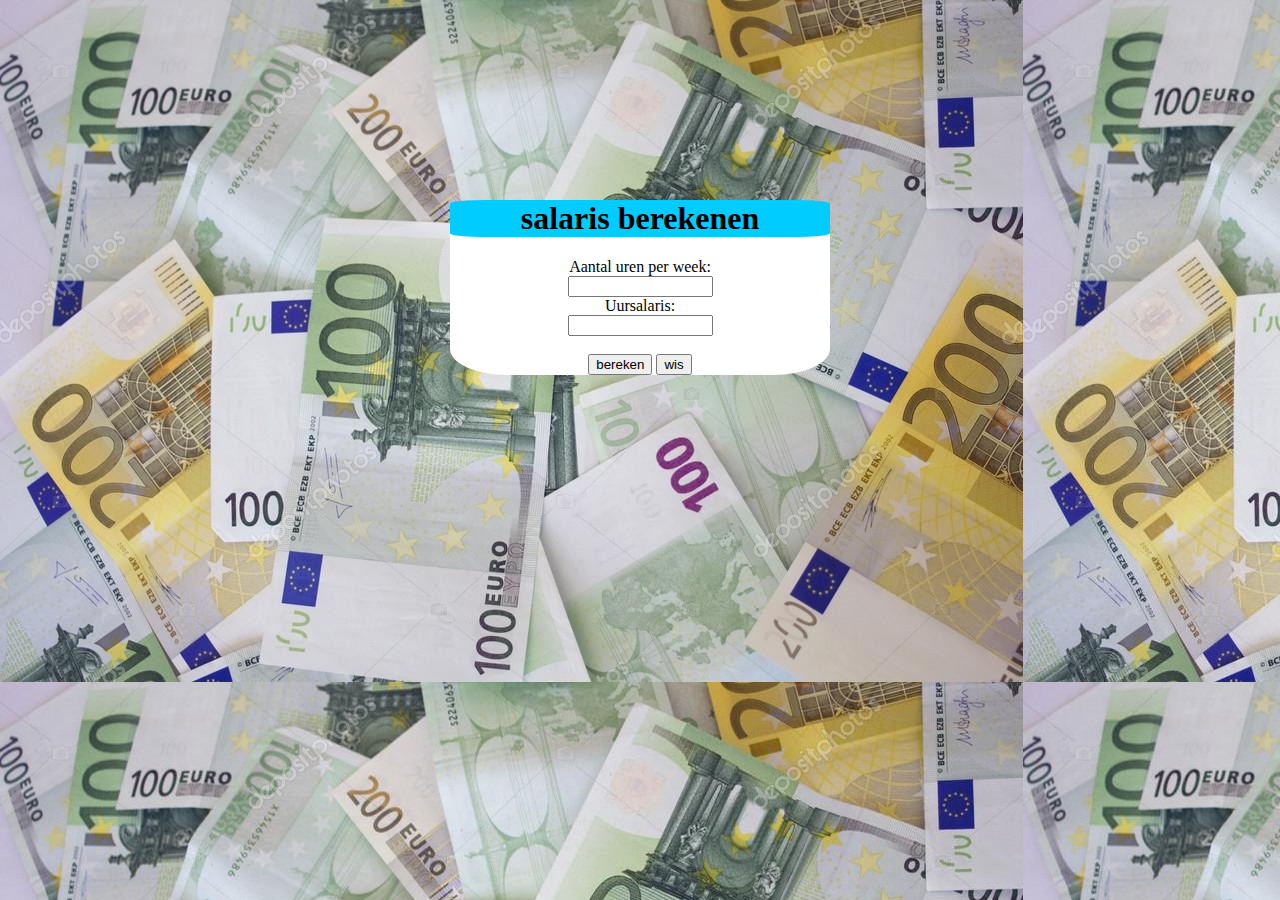
<file: reken app/bereken_salaris.html>
<!DOCTYPE html>
<html lang="nl">
<link id="pagestyle" rel="stylesheet" type="text/css" href="bereken_salaris_uiterlijk.css">
<script>
    function swapStyleSheet(sheet) {
        document.getElementById('pagestyle').setAttribute('href', sheet);
    }
</script>

<head>
    <title>salaris berekenen</title>
    <meta charset="utf-8">
    <link rel="stylesheet" href="bereken_salaris_uiterlijk.css">
    <script src="bereken_salaris_code.js"></script>
</head>

<body>

    <div id="reken">
        <h1>salaris berekenen</h1>
        Aantal uren per week:<br>
        <input type="text" size="15" name="getal1" id="getal1">
        <br> Uursalaris:<br>
        <input type="text" size="15" name="getal2" id="getal2"><br><br>

        <button id="berekenen">bereken</button>
        <button id="wis">wis</button>

        <div id="uitkomst">
        </div>
    </div>
</body>

</html>
</file>
<file: discofloor/style.css>
*
{
    margin: 0;
    padding: 0;
    box-sizing: border-box;
}
section
{
    position: relative;
    width: 100%;
    height: 100vh;
    background: black;
    display: flex;
    flex-wrap: wrap;
    overflow: hidden;
    animation: changeColor 5s linear infinite;
}
@keyframes changeColor
{
    0%
    {
        filter: hue-rotate(0deg);
    }
    100%
    {
        filter: hue-rotate(360deg);
    }
}
span
{
    position: relative;
    width: 40px;
    height: 40px;
    display: block;
}
span::before
{
    content: '';
    position: absolute;
    top: 0;
    left: 0;
    width: 100%;
    height: 100%;
    background: #00ff0a;
    transform: scale(0.1);
    box-shadow: 0 0 10px #00ff0a,
    0 0 20px #00ff0a,
    0 0 40px #00ff0a,
    0 0 60px #00ff0a,
    0 0 80px #00ff0a,
    0 0 100px #00ff0a;
    border-radius: 50%;
    pointer-events: none;
    transition: 2s;
}
span:hover::before
{
    transform: scale(1);
    transition: 0s;
}
</file>
<file: sterrennacht_banner/style.css>
*
{
    margin: 0;
    padding: 0;
    box-sizing: border-box;
}
.scene
{
    position: relative;
    width: 100%;
    height: 100vh;
    background: linear-gradient(#111425, #3151e0);
    background-attachment: fixed;
    overflow: hidden;
    background-repeat: repeat;
}
.moon
{
    position: relative;
    top: 100px;
    left: 400px;
    width: 100px;
    height: 100px;
    background: #fff;
    border-radius: 50%;
    z-index: 1000;
}
.moon:after
{
    content: '' ;
    position: absolute;
    top: -15px;
    left: 15px;
    width: 100%;
    height: 100%;
    border-radius: 50%;
    background: linear-gradient(#111425, #3151e0);
    background-attachment: fixed;
}
.forest
{
    position:absolute ;
    bottom: 0;
    left: 0;
    width: 100%;
    z-index: 1000;
    transform: scale(1.2);
}
.scene i
{
position: absolute;
background: #fff;
border-radius: 50%;
animation: animate linear infinite;
}
@keyframes animate
{
  0%
  {
      opacity: 0;
      transform: translateY(0);
  }
  10%, 90%
  {
      opacity: 1;
  }
  100%
  {
      opacity: 0;
      transform: translateY(-100px);
  }
}
</file>
<file: animated background version 1.0/background_style.css>
*
{
    margin: 0;
    padding: 0;
    box-sizing: border-box;
}
body
{
    overflow: hidden;
    height: 100vh;
    background: #000;
}
section
{
    height: 100vh;
}
span
{
    position: absolute;
    pointer-events: none;
    background: #fff;
    animation: animate 5s linear infinite;
}
@keyframes animate
{
    0%
    {
        transform: scale(0) translateY(0) rotate(0deg);
        opacity: 0;
    }
    10%
    {
        opacity: 1;
    }
    90%
    {
        opacity: 1;
    }
    100%
    {
        transform: scale(1) translateY(-500%) rotate(360deg);
        opacity: 0;
    }
}
</file>
<file: reken app/bereken_salaris_uiterlijk.css>
body {
    display: block;
    text-align: center;
    margin-top: 200px;
    background-image: url(rekenapp-achtergrond.jpg);
}

#uitkomst {
    margin-top: 50px;
    background-color: white;
    width: 30%;
    margin: 0 auto;
    border-radius: 15%;
}

h1 {
    background-color: rgb(0, 204, 255);
    border-radius: 10%;
}

#reken {
    background-color: white;
    width: 30%;
    margin: 0 auto;
    border-radius: 15%;
}
</file>
